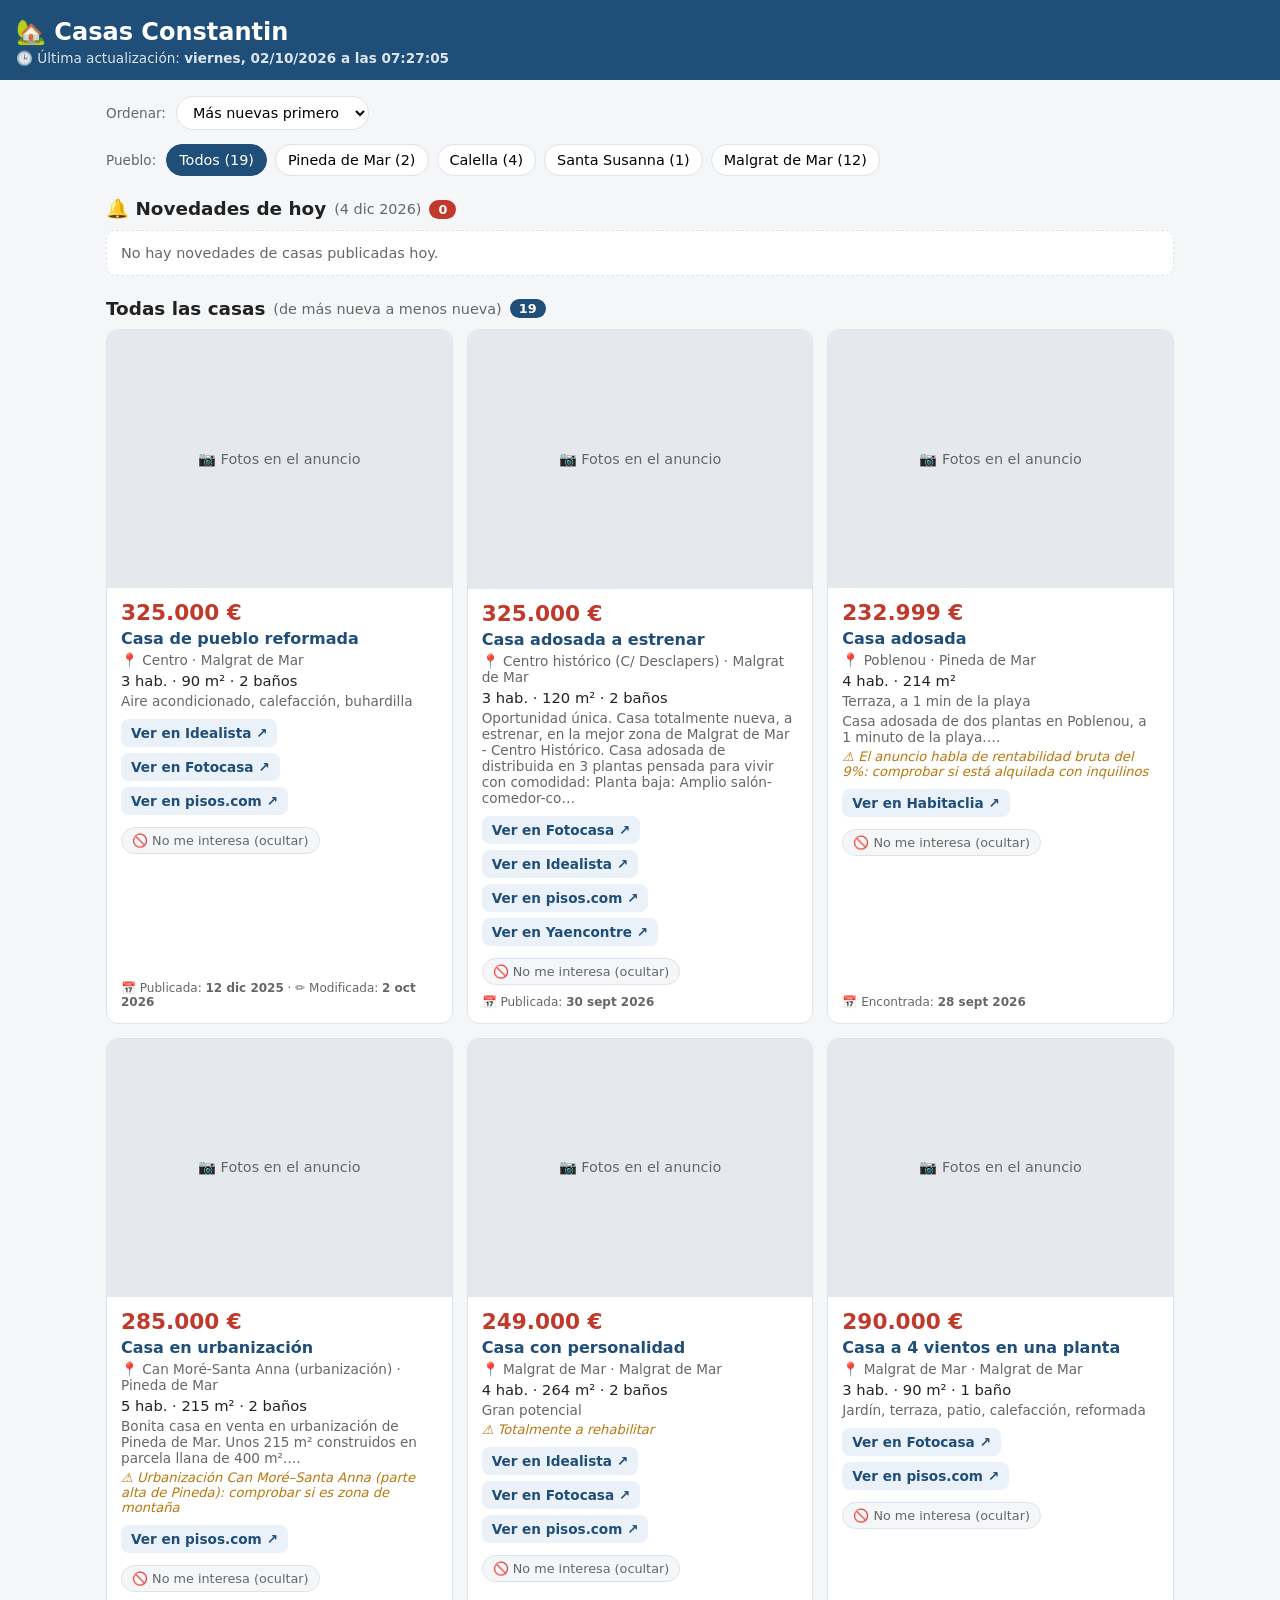
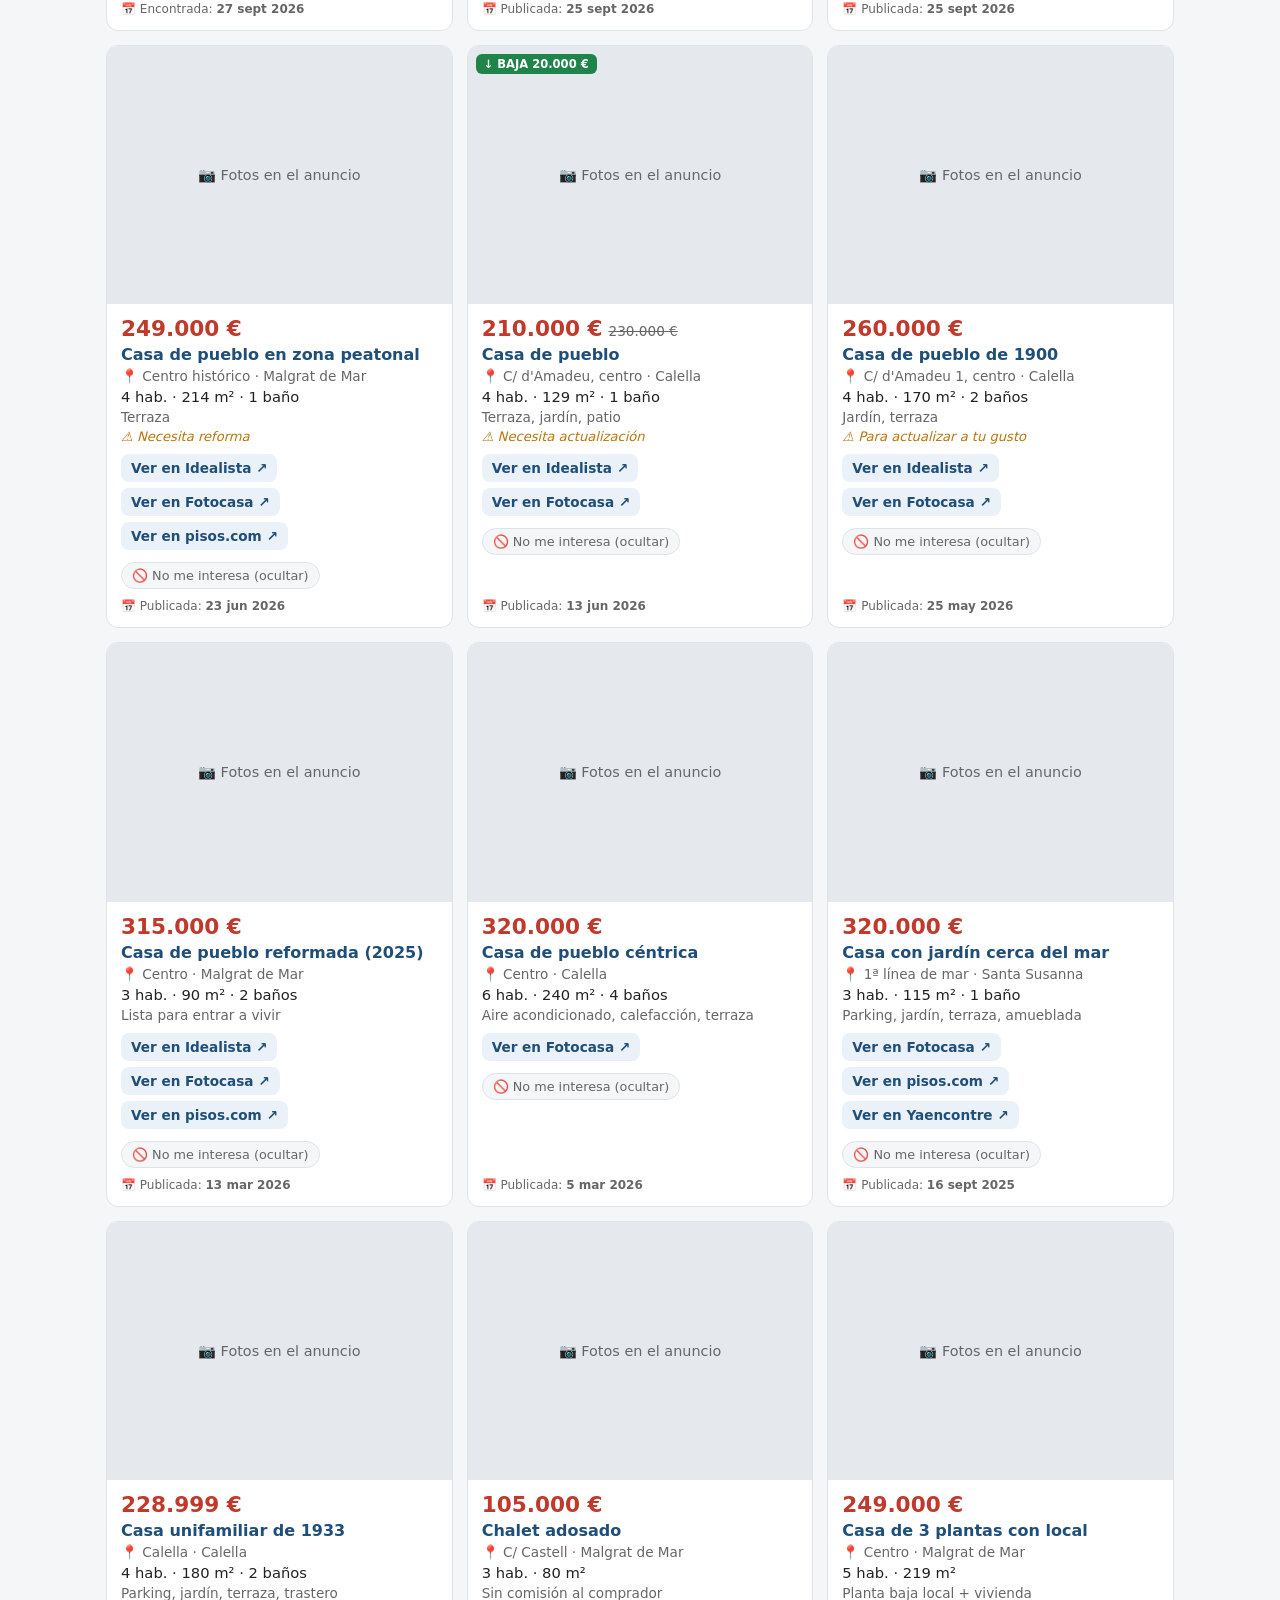
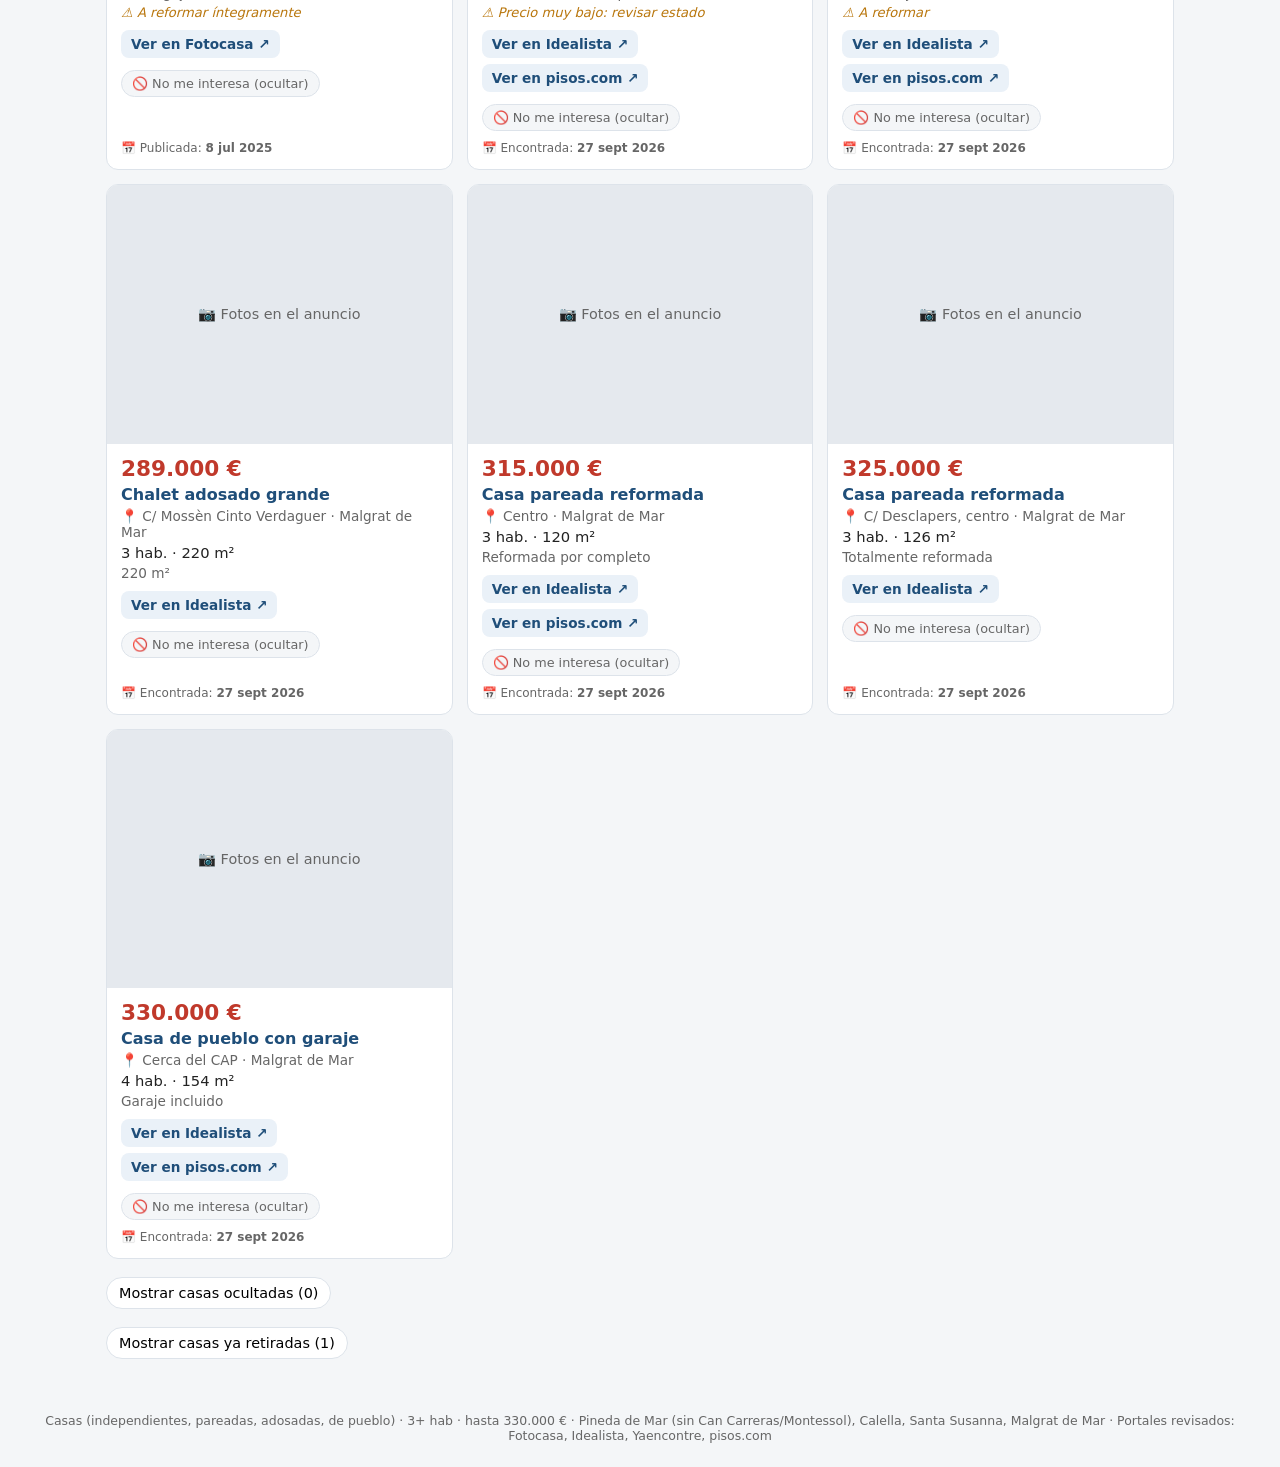
<file: index.html>
<!DOCTYPE html>
<html lang="es">
<head>
<meta charset="utf-8">
<meta name="viewport" content="width=device-width, initial-scale=1">
<title>Casas Constantin</title>
<style>
  :root { --azul:#1f4e79; --rojo:#c0392b; --verde:#1e8449; --gris:#666; --fondo:#f4f6f8; --borde:#dde3ea; }
  * { box-sizing:border-box; }
  body { margin:0; font-family:system-ui,-apple-system,"Segoe UI",Roboto,sans-serif; background:var(--fondo); color:#222; }
  header { background:var(--azul); color:#fff; padding:18px 16px 14px; }
  header h1 { margin:0; font-size:1.5rem; }
  header p { margin:4px 0 0; font-size:.85rem; opacity:.85; }
  main { max-width:1100px; margin:0 auto; padding:16px; }
  .barra { display:flex; flex-wrap:wrap; gap:8px; align-items:center; margin-bottom:14px; }
  .barra label { font-size:.85rem; color:var(--gris); margin-right:2px; }
  button, select { font:inherit; font-size:.9rem; padding:7px 12px; border-radius:20px; border:1px solid var(--borde); background:#fff; cursor:pointer; }
  button.on { background:var(--azul); color:#fff; border-color:var(--azul); }
  h2 { font-size:1.15rem; margin:22px 0 10px; display:flex; align-items:center; gap:8px; }
  h2 .n { background:var(--rojo); color:#fff; font-size:.8rem; border-radius:12px; padding:2px 9px; }
  .vacio { color:var(--gris); font-size:.9rem; background:#fff; border:1px dashed var(--borde); border-radius:10px; padding:14px; }
  .grid { display:grid; grid-template-columns:repeat(auto-fill,minmax(300px,1fr)); gap:14px; }
  .card { background:#fff; border:1px solid var(--borde); border-radius:12px; overflow:hidden; display:flex; flex-direction:column; }
  .card.nueva { border:2px solid var(--rojo); }
  .card.retirada { opacity:.5; }
  .foto { position:relative; aspect-ratio:4/3; background:#e5e9ee; }
  .foto img { width:100%; height:100%; object-fit:cover; display:block; }
  .sinfoto { width:100%; height:100%; display:flex; align-items:center; justify-content:center; color:var(--gris); font-size:.9rem; }
  .tags { position:absolute; top:8px; left:8px; display:flex; gap:5px; flex-wrap:wrap; }
  .tag { font-size:.72rem; font-weight:700; padding:3px 8px; border-radius:6px; color:#fff; }
  .t-nueva { background:var(--rojo); } .t-baja { background:var(--verde); } .t-ret { background:#555; }
  .info { padding:12px 14px 14px; display:flex; flex-direction:column; gap:4px; flex:1; }
  .precio { font-size:1.35rem; font-weight:800; color:var(--rojo); }
  .antes { font-size:.85rem; color:var(--gris); text-decoration:line-through; margin-left:6px; font-weight:400; }
  .tipo { font-weight:700; color:var(--azul); }
  .lugar, .extras { font-size:.85rem; color:var(--gris); }
  .datos { font-size:.92rem; }
  .nota { font-size:.82rem; color:#b9770e; font-style:italic; }
  .fecha { font-size:.75rem; color:var(--gris); margin-top:auto; padding-top:6px; }
  .links { display:flex; gap:6px; flex-wrap:wrap; margin-top:6px; }
  .links a { font-size:.85rem; text-decoration:none; background:#eaf1f8; color:var(--azul); padding:6px 10px; border-radius:8px; font-weight:600; }
  .btn-ocultar { margin-top:8px; align-self:flex-start; font-size:.8rem; padding:5px 10px; color:var(--gris); background:#f4f6f8; }
  .btn-ocultar:hover { color:var(--rojo); border-color:var(--rojo); }
  .card.oculta { opacity:.6; }
  footer { text-align:center; font-size:.78rem; color:var(--gris); padding:24px 16px; }
</style>
</head>
<body>
<header>
  <h1>🏡 Casas Constantin</h1>
  <p id="sub">Cargando…</p>
</header>
<main>
  <div class="barra">
    <label>Ordenar:</label>
    <select id="orden">
      <option value="nuevas">Más nuevas primero</option>
      <option value="precio-asc">Precio: más barato</option>
      <option value="precio-desc">Precio: más caro</option>
      <option value="m2">Más metros</option>
      <option value="hab">Más habitaciones</option>
    </select>
  </div>
  <div class="barra" id="pueblos"></div>

  <h2>🔔 Novedades de hoy <span id="fechaHoy" style="font-weight:400;font-size:.9rem;color:var(--gris)"></span> <span class="n" id="nNov">0</span></h2>
  <div id="novedades"></div>

  <h2>Todas las casas <span style="font-weight:400;font-size:.9rem;color:var(--gris)" id="ordenTxt">(de más nueva a menos nueva)</span> <span class="n" id="nTodas" style="background:var(--azul)">0</span></h2>
  <div id="todas"></div>

  <div class="barra" style="margin-top:18px"><button id="verOcu">Mostrar casas ocultadas</button></div>
  <div id="ocultas"></div>

  <div class="barra" style="margin-top:18px"><button id="verRet">Mostrar casas ya retiradas</button></div>
  <div id="retiradas"></div>
</main>
<footer id="pie"></footer>

<script>
let datos = null, pueblo = "Todos", orden = "nuevas", verRet = false, verOcu = false;

// Casas ocultadas con "No me interesa": se guardan en este navegador
// (+ las que estén en "ocultas" de casas.json, que valen para todos los dispositivos)
let ocultasLocal = new Set();
try { ocultasLocal = new Set(JSON.parse(localStorage.getItem("casas-ocultas") || "[]")); } catch (e) {}
const guardarOcultas = () => { try { localStorage.setItem("casas-ocultas", JSON.stringify([...ocultasLocal])); } catch (e) {} };
const oculta = c => ocultasLocal.has(c.id) || (datos.ocultas || []).includes(c.id);
function alternarOculta(id) {
  if (ocultasLocal.has(id)) ocultasLocal.delete(id); else ocultasLocal.add(id);
  guardarOcultas(); pintar();
}

const d0 = new Date();
const HOY = `${d0.getFullYear()}-${String(d0.getMonth() + 1).padStart(2, "0")}-${String(d0.getDate()).padStart(2, "0")}`;
const eur = n => n.toLocaleString("es-ES") + " €";
const fmt = d => new Date(d + "T12:00:00").toLocaleDateString("es-ES", { day:"numeric", month:"short", year:"numeric" });
const publicada = c => c.publicada || c.alta;
const ultimaFecha = c => [c.publicada || "", c.carga_inicial ? "" : c.alta, c.modificada || ""].sort().pop();
const esNueva = c => c.alta === HOY && !c.carga_inicial;
const bajada = c => c.precio_inicial && c.precio < c.precio_inicial;
const esNovedadHoy = c => c.activa && (esNueva(c) || c.modificada === HOY || c.publicada === HOY);
const esc = s => String(s ?? "").replace(/[&<>"]/g, m => ({"&":"&amp;","<":"&lt;",">":"&gt;",'"':"&quot;"}[m]));

function ordenar(l) {
  const f = {
    "nuevas": (a,b) => ultimaFecha(b).localeCompare(ultimaFecha(a)) || a.precio - b.precio,
    "precio-asc": (a,b) => a.precio - b.precio,
    "precio-desc": (a,b) => b.precio - a.precio,
    "m2": (a,b) => (b.m2||0) - (a.m2||0),
    "hab": (a,b) => (b.hab||0) - (a.hab||0) || a.precio - b.precio,
  }[orden];
  return [...l].sort(f);
}

function tarjeta(c) {
  const tags = [];
  if (!c.activa) tags.push('<span class="tag t-ret">RETIRADA</span>');
  else if (esNueva(c) || c.publicada === HOY) tags.push('<span class="tag t-nueva">NUEVA HOY</span>');
  else if (c.modificada === HOY) tags.push('<span class="tag t-nueva">MODIFICADA HOY</span>');
  if (c.activa && bajada(c)) tags.push('<span class="tag t-baja">↓ BAJA ' + eur(c.precio_inicial - c.precio) + '</span>');
  const datos = [c.hab && c.hab + " hab.", c.m2 && c.m2 + " m²", c.banos && c.banos + (c.banos > 1 ? " baños" : " baño")].filter(Boolean).join(" · ");
  return `<div class="card ${esNovedadHoy(c) && !oculta(c) ? "nueva" : ""} ${c.activa ? "" : "retirada"} ${oculta(c) ? "oculta" : ""}">
    <div class="foto">${c.img ? `<img src="${esc(c.img)}" alt="" loading="lazy" referrerpolicy="no-referrer" onerror="this.replaceWith(Object.assign(document.createElement('div'),{className:'sinfoto',textContent:'📷 Fotos en el anuncio'}))">` : `<div class="sinfoto">📷 Fotos en el anuncio</div>`}<div class="tags">${tags.join("")}</div></div>
    <div class="info">
      <div class="precio">${eur(c.precio)}${bajada(c) ? `<span class="antes">${eur(c.precio_inicial)}</span>` : ""}</div>
      <div class="tipo">${esc(c.tipo)}</div>
      <div class="lugar">📍 ${esc(c.zona)} · ${esc(c.pueblo)}</div>
      <div class="datos">${datos}</div>
      ${c.extras ? `<div class="extras">${esc(c.extras)}</div>` : ""}
      ${c.resumen ? `<div class="extras">${esc(c.resumen)}…</div>` : ""}
      ${c.nota ? `<div class="nota">⚠ ${esc(c.nota)}</div>` : ""}
      <div class="links">${c.links.map(l => `<a href="${esc(l.url)}" target="_blank" rel="noopener">Ver en ${esc(l.portal)} ↗</a>`).join("")}</div>
      <button class="btn-ocultar" data-id="${esc(c.id)}">${oculta(c) ? "↩ Volver a mostrar" : "🚫 No me interesa (ocultar)"}</button>
      <div class="fecha">📅 ${c.publicada ? "Publicada" : "Encontrada"}: <b>${fmt(publicada(c))}</b>${c.modificada ? ` · ✏️ Modificada: <b>${fmt(c.modificada)}</b>` : ""}${c.activa ? "" : " · Retirada: " + fmt(c.retirada || c.visto)}</div>
    </div></div>`;
}

function lista(el, l, vacio) {
  document.getElementById(el).innerHTML = l.length ? `<div class="grid">${ordenar(l).map(tarjeta).join("")}</div>` : `<div class="vacio">${vacio}</div>`;
}

function pintar() {
  const filtro = c => pueblo === "Todos" || c.pueblo === pueblo;
  const activas = datos.casas.filter(c => c.activa && filtro(c) && !oculta(c));
  const ocu = datos.casas.filter(c => c.activa && filtro(c) && oculta(c));
  document.getElementById("verOcu").textContent = (verOcu ? "Esconder" : "Mostrar") + ` casas ocultadas (${ocu.length})`;
  document.getElementById("ocultas").innerHTML = verOcu && ocu.length ? `<div class="grid">${ordenar(ocu).map(tarjeta).join("")}</div>` : "";
  const nov = activas.filter(esNovedadHoy);
  document.getElementById("nNov").textContent = nov.length;
  document.getElementById("nTodas").textContent = activas.length;
  document.getElementById("fechaHoy").textContent = "(" + fmt(HOY) + ")";
  document.getElementById("ordenTxt").textContent = orden === "nuevas" ? "(de más nueva a menos nueva)" : "";
  lista("novedades", nov, "No hay novedades de casas publicadas hoy.");
  lista("todas", activas, "No hay casas con estos filtros.");
  const ret = datos.casas.filter(c => !c.activa && filtro(c));
  document.getElementById("verRet").textContent = (verRet ? "Ocultar" : "Mostrar") + ` casas ya retiradas (${ret.length})`;
  document.getElementById("retiradas").innerHTML = verRet ? (ret.length ? `<div class="grid">${ordenar(ret).map(tarjeta).join("")}</div>` : "") : "";
  document.querySelectorAll("#pueblos button").forEach(b => b.classList.toggle("on", b.dataset.p === pueblo));
}

fetch("casas.json?v=" + Date.now(), { cache: "no-store" }).then(r => r.json()).then(j => {
  datos = j;
  const act = new Date(j.actualizado);
  const dia = act.toLocaleDateString("es-ES", { weekday:"long", day:"2-digit", month:"2-digit", year:"numeric" });
  const hora = act.toLocaleTimeString("es-ES", { hour:"2-digit", minute:"2-digit", second:"2-digit" });
  document.getElementById("sub").innerHTML = `🕒 Última actualización: <b>${dia} a las ${hora}</b>`;
  document.getElementById("pie").textContent = j.busqueda + " · Portales revisados: " + (j.portales || ["Idealista", "Fotocasa"]).join(", ");
  const ps = ["Todos", "Pineda de Mar", "Calella", "Santa Susanna", "Malgrat de Mar"];
  document.getElementById("pueblos").innerHTML = '<label>Pueblo:</label>' + ps.map(p => {
    const n = p === "Todos" ? j.casas.filter(c => c.activa).length : j.casas.filter(c => c.activa && c.pueblo === p).length;
    return `<button data-p="${p}">${p} (${n})</button>`;
  }).join("");
  document.querySelectorAll("#pueblos button").forEach(b => b.onclick = () => { pueblo = b.dataset.p; pintar(); });
  document.getElementById("orden").onchange = e => { orden = e.target.value; pintar(); };
  document.getElementById("verRet").onclick = () => { verRet = !verRet; pintar(); };
  document.getElementById("verOcu").onclick = () => { verOcu = !verOcu; pintar(); };
  document.querySelector("main").addEventListener("click", e => {
    const b = e.target.closest(".btn-ocultar");
    if (b) alternarOculta(b.dataset.id);
  });
  pintar();
}).catch(() => document.getElementById("sub").textContent = "No se pudieron cargar los datos.");
</script>
</body>
</html>
</file>
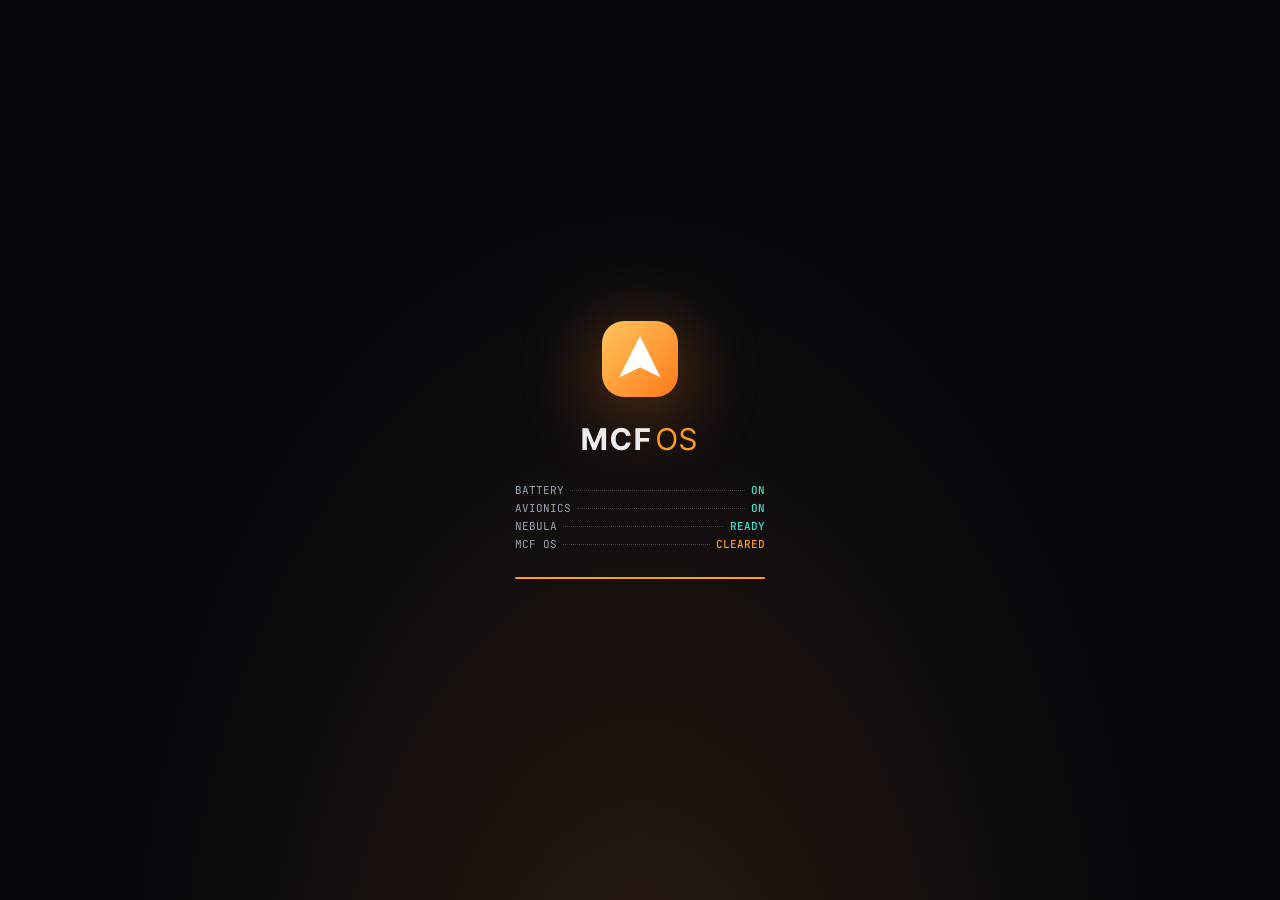
<file: claude-os/index.html>
<!doctype html>
<html lang="es">
<head>
<meta charset="utf-8">
<meta name="viewport" content="width=device-width,initial-scale=1,viewport-fit=cover">
<title>MCF OS</title>
<meta name="theme-color" content="#0a0d14">
<meta http-equiv="Cache-Control" content="no-cache">
<link rel="stylesheet" href="style.css?v=8">
<link rel="preconnect" href="https://fonts.googleapis.com">
<link rel="preconnect" href="https://fonts.gstatic.com" crossorigin>
<link rel="stylesheet" href="https://fonts.googleapis.com/css2?family=Instrument+Serif:ital@0;1&family=Inter+Tight:wght@300;400;500;600;700&family=JetBrains+Mono:wght@300;400;500&display=swap">
</head>
<body>

  <!-- =========== WALLPAPER / BACKGROUND LAYER =========== -->
  <div id="wallpaper">
    <div class="blob b1"></div>
    <div class="blob b2"></div>
    <div class="blob b3"></div>
    <div class="grain"></div>
  </div>

  <!-- =========== TOP BAR =========== -->
  <header id="topbar">
    <div class="tb-left">
      <span class="logo-mcf"><svg class="mcf-mark" viewBox="0 0 48 48" aria-hidden="true"><defs><linearGradient id="mcfg-tb" x1="0" y1="0" x2="1" y2="1"><stop offset="0" stop-color="#ffc65c"/><stop offset="1" stop-color="#ff7a1a"/></linearGradient></defs><rect width="48" height="48" rx="14" fill="url(#mcfg-tb)"/><path d="M24 9.5 37 35.5 24 29.2 11 35.5Z" fill="#fff"/><path d="M24 9.5v19.7L11 35.5Z" fill="#fff" opacity=".72"/></svg></span>
      <span class="tb-title">MCF<span>OS</span></span>
    </div>
    <div class="tb-center">
      <span id="active-app">Escritorio</span>
    </div>
    <div class="tb-right">
      <span class="indicator" title="Online"></span>
      <span id="battery">87%</span>
      <span id="clock">—</span>
      <span id="zulu" title="Hora Zulu (UTC)">—</span>
    </div>
  </header>

  <!-- =========== DESKTOP =========== -->
  <main id="desktop">
    <!-- Desktop icons -->
    <div id="desktop-icons">
      <button class="d-icon" data-launch="finder">
        <span class="d-glyph" style="background:linear-gradient(135deg,#7cc5ff,#4a90e2)">📁</span>
        <span>Archivos</span>
      </button>
      <button class="d-icon" data-launch="browser">
        <span class="d-glyph" style="background:linear-gradient(135deg,#c9a8ff,#8e6bff)">🌐</span>
        <span>Navegador</span>
      </button>
      <button class="d-icon" data-launch="notes">
        <span class="d-glyph" style="background:linear-gradient(135deg,#ffd36b,#ffa06b)">📝</span>
        <span>Notas</span>
      </button>
      <button class="d-icon" data-launch="terminal">
        <span class="d-glyph" style="background:linear-gradient(135deg,#1a1f2a,#000)">⌨</span>
        <span>Terminal</span>
      </button>
      <button class="d-icon" data-launch="chat">
        <span class="d-glyph" style="background:linear-gradient(135deg,#ff7bff,#8e6bff)">✧</span>
        <span>Claude</span>
      </button>
      <button class="d-icon" data-launch="settings">
        <span class="d-glyph" style="background:linear-gradient(135deg,#9aa3b4,#4a5568)">⚙</span>
        <span>Ajustes</span>
      </button>
    </div>

    <!-- Windows get injected here -->
    <div id="windows-layer"></div>
  </main>

  <!-- =========== DOCK =========== -->
  <nav id="dock">
    <div class="dock-inner">
      <button class="dock-item" data-launch="finder" title="Archivos">
        <span class="dock-glyph" style="background:linear-gradient(135deg,#7cc5ff,#4a90e2)">📁</span>
      </button>
      <button class="dock-item" data-launch="browser" title="Navegador">
        <span class="dock-glyph" style="background:linear-gradient(135deg,#c9a8ff,#8e6bff)">🌐</span>
      </button>
      <button class="dock-item" data-launch="notes" title="Notas">
        <span class="dock-glyph" style="background:linear-gradient(135deg,#ffd36b,#ffa06b)">📝</span>
      </button>
      <button class="dock-item" data-launch="terminal" title="Terminal">
        <span class="dock-glyph" style="background:linear-gradient(135deg,#1a1f2a,#000)">⌨</span>
      </button>
      <button class="dock-item" data-launch="chat" title="Claude">
        <span class="dock-glyph" style="background:linear-gradient(135deg,#ff7bff,#8e6bff)">✧</span>
      </button>
      <div class="dock-sep"></div>
      <button class="dock-item" data-launch="settings" title="Ajustes">
        <span class="dock-glyph" style="background:linear-gradient(135deg,#9aa3b4,#4a5568)">⚙</span>
      </button>
      <button class="dock-item" data-launch="about" title="Acerca de">
        <span class="dock-glyph" style="background:linear-gradient(135deg,#58e38a,#2a9d5a)">ℹ</span>
      </button>
    </div>
  </nav>

  <!-- =========== BOOT SPLASH =========== -->
  <div id="boot">
    <div class="boot-logo"><svg class="mcf-mark" viewBox="0 0 48 48" aria-hidden="true"><defs><linearGradient id="mcfg-boot" x1="0" y1="0" x2="1" y2="1"><stop offset="0" stop-color="#ffc65c"/><stop offset="1" stop-color="#ff7a1a"/></linearGradient></defs><rect width="48" height="48" rx="14" fill="url(#mcfg-boot)"/><path d="M24 9.5 37 35.5 24 29.2 11 35.5Z" fill="#fff"/><path d="M24 9.5v19.7L11 35.5Z" fill="#fff" opacity=".72"/></svg></div>
    <div class="boot-text">MCF<span>OS</span></div>
    <ul class="boot-check">
      <li><span>BATTERY</span><i></i><b>ON</b></li>
      <li><span>AVIONICS</span><i></i><b>ON</b></li>
      <li><span>NEBULA</span><i></i><b>READY</b></li>
      <li><span>MCF OS</span><i></i><b>CLEARED</b></li>
    </ul>
    <div class="boot-bar"><span></span></div>
  </div>

  <script>
    /* Si hay una versión nueva publicada, recarga sola saltándose la caché */
    window.MCF_VERSION = "8";
    fetch("version.json?t=" + Date.now(), { cache: "no-store" })
      .then(r => r.json())
      .then(v => {
        if (!v || v.v === window.MCF_VERSION) return;
        let tried = null;
        try { tried = sessionStorage.getItem("mcf-upd"); sessionStorage.setItem("mcf-upd", v.v); } catch {}
        if (tried !== v.v) location.replace(location.pathname + "?v=" + encodeURIComponent(v.v));
      })
      .catch(() => {});
  </script>
  <script src="os.js?v=8"></script>
  <script src="apps/icons.js?v=8"></script>
  <script src="apps/browser.js?v=8"></script>
</body>
</html>
</file>
<file: claude-os/style.css>
/* ================================================================
   CLAUDE OS — Liquid glass desktop environment
   ================================================================ */

:root {
  --bg: #0a0d14;
  --bg-2: #11151e;
  --fg: #eef1f7;
  --fg-dim: #9aa3b4;
  --fg-faint: #5a6578;
  --accent: #ff9f1c;         /* ámbar MCF (luces de cabina) */
  --accent-2: #c9a8ff;
  --accent-blue: #4d8dff;
  --accent-cyan: #3ee0d0;
  --nav-green: #58e38a;
  --warn: #ffb648;

  --glass: rgba(255,255,255,0.06);
  --glass-strong: rgba(255,255,255,0.1);
  --glass-border: rgba(255,255,255,0.14);
  --glass-shadow: 0 20px 60px rgba(0,0,0,0.5), 0 2px 10px rgba(0,0,0,0.3);

  --radius-s: 10px;
  --radius: 16px;
  --radius-l: 24px;

  --f-display: "Instrument Serif", Georgia, serif;
  --f-body: "Inter Tight", Inter, -apple-system, sans-serif;
  --f-mono: "JetBrains Mono", ui-monospace, monospace;

  color-scheme: dark;
}

* { box-sizing: border-box; }
html, body { height: 100%; margin: 0; }
body {
  font-family: var(--f-body);
  color: var(--fg);
  background: var(--bg);
  overflow: hidden;
  user-select: none;
  -webkit-user-select: none;
}

button { font: inherit; color: inherit; background: none; border: 0; cursor: pointer; }

/* =============== WALLPAPER =============== */
#wallpaper {
  position: fixed; inset: 0; z-index: 0;
  background: linear-gradient(180deg, #060a16 0%, #0c1530 55%, #1b2546 78%, #3a2a3a 100%);
  overflow: hidden;
}
.blob {
  position: absolute;
  border-radius: 50%;
  filter: blur(80px);
  opacity: 0.5;
  animation: float 20s ease-in-out infinite;
}
.b1 { width: 900px; height: 360px; background: #ff8a1c; bottom: -220px; left: 10%; opacity: 0.35; }
.b2 { width: 600px; height: 600px; background: #2b5cff; top: -260px; right: -160px; animation-delay: -7s; opacity: 0.35; }
.b3 { width: 420px; height: 420px; background: #3ee0d0; top: 30%; left: -160px; animation-delay: -14s; opacity: 0.18; }
/* horizonte y estrellas */
#wallpaper::before {
  content: "";
  position: absolute; inset: 0;
  background-image:
    radial-gradient(1px 1px at 12% 18%, rgba(255,255,255,.8), transparent 60%),
    radial-gradient(1px 1px at 27% 8%, rgba(255,255,255,.6), transparent 60%),
    radial-gradient(1.5px 1.5px at 44% 22%, rgba(255,255,255,.7), transparent 60%),
    radial-gradient(1px 1px at 63% 12%, rgba(255,255,255,.5), transparent 60%),
    radial-gradient(1px 1px at 78% 28%, rgba(255,255,255,.7), transparent 60%),
    radial-gradient(1.5px 1.5px at 88% 6%, rgba(255,255,255,.8), transparent 60%),
    radial-gradient(1px 1px at 6% 40%, rgba(255,255,255,.4), transparent 60%),
    radial-gradient(1px 1px at 53% 38%, rgba(255,255,255,.35), transparent 60%);
}
#wallpaper::after {
  content: "";
  position: absolute; left: 0; right: 0; bottom: 18%;
  height: 1px;
  background: linear-gradient(90deg, transparent, rgba(255,180,90,0.35) 30%, rgba(255,210,150,0.55) 50%, rgba(255,180,90,0.35) 70%, transparent);
  box-shadow: 0 0 30px 6px rgba(255,140,40,0.12);
}

@keyframes float {
  0%, 100% { transform: translate(0, 0) scale(1); }
  33% { transform: translate(60px, -40px) scale(1.1); }
  66% { transform: translate(-40px, 60px) scale(0.95); }
}

.grain {
  position: absolute; inset: 0;
  background-image: url("data:image/svg+xml;utf8,<svg xmlns='http://www.w3.org/2000/svg' width='200' height='200'><filter id='n'><feTurbulence type='fractalNoise' baseFrequency='0.9' numOctaves='2'/></filter><rect width='100%' height='100%' filter='url(%23n)' opacity='0.4'/></svg>");
  opacity: 0.08;
  mix-blend-mode: overlay;
  pointer-events: none;
}

/* =============== TOP BAR =============== */
#topbar {
  position: fixed;
  top: 0; left: 0; right: 0;
  height: 32px;
  padding: 0 16px;
  padding-top: env(safe-area-inset-top, 0px);
  background: rgba(10, 13, 20, 0.5);
  backdrop-filter: blur(30px) saturate(1.5);
  -webkit-backdrop-filter: blur(30px) saturate(1.5);
  border-bottom: 1px solid rgba(255,255,255,0.08);
  z-index: 1000;
  display: flex;
  align-items: center;
  justify-content: space-between;
  font-size: 12px;
  color: var(--fg);
}
.tb-left, .tb-right { display: flex; align-items: center; gap: 14px; }
.tb-center { font-weight: 500; font-size: 13px; }
.tb-title { font-weight: 700; letter-spacing: 0.02em; }
.tb-title span, .boot-text span, .about h2 span { color: var(--accent); margin-left: 3px; font-weight: 400; }
.logo-mcf { display: flex; width: 18px; height: 18px; }
.logo-mcf svg, .boot-logo svg, .about-logo svg { width: 100%; height: 100%; display: block; }
#zulu {
  font-family: var(--f-mono); font-size: 11px;
  padding: 2px 7px; border-radius: 6px;
  color: var(--accent-cyan);
  background: rgba(62,224,208,0.1);
  box-shadow: inset 0 0 0 1px rgba(62,224,208,0.25);
}
body.no-zulu #zulu { display: none; }
#clock { font-family: var(--f-mono); font-size: 11px; }
.indicator {
  width: 7px; height: 7px; border-radius: 50%;
  background: var(--nav-green);
  box-shadow: 0 0 8px var(--nav-green);
}

/* =============== DESKTOP =============== */
#desktop {
  position: fixed;
  top: 32px; bottom: 72px;
  left: 0; right: 0;
  z-index: 10;
}

/* Desktop icons */
#desktop-icons {
  position: absolute;
  top: 20px;
  left: 20px;
  display: grid;
  grid-template-columns: 1fr;
  gap: 16px;
}
.d-icon {
  display: flex;
  flex-direction: column;
  align-items: center;
  gap: 6px;
  padding: 8px;
  border-radius: var(--radius);
  transition: background 0.15s;
  font-size: 11px;
  color: var(--fg);
  min-width: 70px;
}
.d-icon:hover { background: rgba(255,255,255,0.08); }
.d-glyph {
  width: 48px; height: 48px;
  border-radius: 12px;
  display: flex;
  align-items: center;
  justify-content: center;
  font-size: 24px;
  box-shadow: 0 4px 12px rgba(0,0,0,0.4), inset 0 1px 0 rgba(255,255,255,0.3);
}

/* =============== WINDOWS =============== */
#windows-layer {
  position: absolute;
  inset: 0;
}
.window {
  position: absolute;
  min-width: 320px;
  min-height: 200px;
  background: rgba(20, 24, 34, 0.75);
  backdrop-filter: blur(40px) saturate(1.6);
  -webkit-backdrop-filter: blur(40px) saturate(1.6);
  border: 1px solid var(--glass-border);
  border-radius: var(--radius-l);
  box-shadow: var(--glass-shadow);
  overflow: hidden;
  display: flex;
  flex-direction: column;
  animation: windowOpen 0.3s cubic-bezier(.2,.9,.3,1.1);
}
@keyframes windowOpen {
  from { opacity: 0; transform: scale(0.92) translateY(10px); }
  to { opacity: 1; transform: scale(1) translateY(0); }
}
.window.minimized { display: none; }

/* ---- Maximizada (estilo Windows): toda la pantalla bajo la barra superior ---- */
.window.max {
  position: fixed;
  left: 0 !important; right: 0 !important; bottom: 0 !important;
  top: 32px !important;
  width: auto !important; height: auto !important;
  min-width: 0 !important;
  border-radius: 0;
  border: 0;
  box-shadow: none;
}
#dock { transition: transform 0.25s ease, opacity 0.25s ease; }
body.has-max #dock { transform: translate(-50%, calc(100% - 6px)); opacity: 0.35; }
body.has-max #dock:hover { transform: translate(-50%, 0); opacity: 1; }

.win-titlebar {
  height: 40px;
  padding: 0 14px;
  display: flex;
  align-items: center;
  gap: 10px;
  background: rgba(255,255,255,0.03);
  border-bottom: 1px solid rgba(255,255,255,0.06);
  cursor: grab;
  user-select: none;
}
.win-titlebar:active { cursor: grabbing; }
.win-controls { display: flex; gap: 4px; margin-right: -6px; }
.win-dot {
  width: 30px; height: 24px;
  display: flex; align-items: center; justify-content: center;
  border-radius: 8px;
  color: var(--fg-dim);
  transition: background 0.15s, color 0.15s;
}
.win-dot svg { width: 12px; height: 12px; fill: none; stroke: currentColor; stroke-width: 1.6; stroke-linecap: round; }
.win-dot:hover { background: rgba(255,255,255,0.1); color: var(--fg); }
.win-close:hover { background: #e5484d; color: #fff; }
.win-accent {
  width: 8px; height: 8px; border-radius: 2px;
  transform: rotate(45deg);
  background: var(--accent);
  box-shadow: 0 0 10px var(--accent);
  opacity: 0.85;
}
.win-title {
  flex: 1;
  min-width: 0;
  overflow: hidden; text-overflow: ellipsis; white-space: nowrap;
  font-size: 12.5px;
  font-weight: 600;
  letter-spacing: 0.01em;
  color: var(--fg);
}
.win-body {
  flex: 1;
  overflow: auto;
  position: relative;
}

/* =============== DOCK =============== */
#dock {
  position: fixed;
  bottom: 10px;
  left: 50%;
  transform: translateX(-50%);
  z-index: 500;
  padding-bottom: env(safe-area-inset-bottom, 0px);
}
.dock-inner {
  display: flex;
  align-items: flex-end;
  gap: 8px;
  padding: 8px 12px;
  background: rgba(255,255,255,0.08);
  backdrop-filter: blur(30px) saturate(1.8);
  -webkit-backdrop-filter: blur(30px) saturate(1.8);
  border: 1px solid var(--glass-border);
  border-radius: 20px;
  box-shadow: var(--glass-shadow);
}
.dock-item {
  position: relative;
  transition: transform 0.2s cubic-bezier(.2,.9,.3,1.3);
}
.dock-item:hover { transform: translateY(-6px); }
.dock-glyph {
  width: 48px; height: 48px;
  border-radius: 12px;
  display: flex;
  align-items: center;
  justify-content: center;
  font-size: 24px;
  box-shadow: 0 4px 12px rgba(0,0,0,0.5), inset 0 1px 0 rgba(255,255,255,0.3);
}
.dock-sep {
  width: 1px;
  height: 36px;
  background: rgba(255,255,255,0.15);
  margin: 0 4px;
}
.dock-item.active::after {
  content: "";
  position: absolute;
  bottom: -6px;
  left: 50%;
  transform: translateX(-50%);
  width: 16px; height: 3px;
  background: var(--accent);
  border-radius: 3px;
  box-shadow: 0 0 8px var(--accent);
}

/* =============== BOOT SPLASH =============== */
#boot {
  position: fixed;
  inset: 0;
  z-index: 9999;
  background: radial-gradient(ellipse at 50% 120%, #2a1a10 0%, #05070d 60%);
  display: flex;
  flex-direction: column;
  align-items: center;
  justify-content: center;
  gap: 24px;
  transition: opacity 0.6s;
}
#boot.gone { opacity: 0; pointer-events: none; }
.boot-logo {
  width: 76px; height: 76px;
  filter: drop-shadow(0 10px 40px rgba(255,140,30,0.45));
  animation: pulse 2s ease-in-out infinite;
}
@keyframes pulse {
  0%, 100% { transform: translateY(0); }
  50% { transform: translateY(-4px); }
}
.boot-text {
  font-family: var(--f-body);
  font-weight: 700;
  font-size: 30px;
  color: var(--fg);
  letter-spacing: 0.06em;
}
.boot-check {
  list-style: none; margin: 0; padding: 0;
  width: 250px;
  font-family: var(--f-mono); font-size: 11px;
  color: var(--fg-dim);
}
.boot-check li {
  display: flex; align-items: baseline; gap: 6px;
  padding: 2px 0;
  opacity: 0;
  animation: checkIn 0.25s ease forwards;
}
.boot-check li:nth-child(1) { animation-delay: 0.3s; }
.boot-check li:nth-child(2) { animation-delay: 0.7s; }
.boot-check li:nth-child(3) { animation-delay: 1.1s; }
.boot-check li:nth-child(4) { animation-delay: 1.5s; }
.boot-check i { flex: 1; border-bottom: 1px dotted rgba(255,255,255,0.2); transform: translateY(-3px); }
.boot-check b { font-weight: 500; color: var(--accent-cyan); }
.boot-check li:last-child b { color: var(--accent); }
@keyframes checkIn { from { opacity: 0; transform: translateX(-6px); } to { opacity: 1; transform: none; } }
.boot-bar {
  width: 250px;
  height: 2px;
  background: rgba(255,255,255,0.1);
  border-radius: 2px;
  overflow: hidden;
}
.boot-bar span {
  display: block;
  width: 0%;
  height: 100%;
  background: var(--accent);
  animation: load 2s ease-in-out forwards;
}
@keyframes load {
  from { width: 0; }
  to { width: 100%; }
}

/* =============== APP COMMON =============== */
.app-pad { padding: 20px; }
.app-h1 {
  font-family: var(--f-display);
  font-size: 28px;
  margin: 0 0 12px;
  font-weight: 400;
}
.app-sub {
  color: var(--fg-dim);
  font-size: 13px;
  margin: 0 0 20px;
}

/* ---- Finder ---- */
.finder {
  display: grid;
  grid-template-columns: 180px 1fr;
  height: 100%;
}
.finder-side {
  background: rgba(0,0,0,0.2);
  padding: 12px 0;
  border-right: 1px solid rgba(255,255,255,0.06);
}
.finder-side h4 {
  margin: 0 16px 6px;
  font-size: 10px;
  text-transform: uppercase;
  letter-spacing: 0.1em;
  color: var(--fg-faint);
}
.finder-side button {
  display: block;
  width: 100%;
  text-align: left;
  padding: 6px 16px;
  font-size: 13px;
  color: var(--fg);
}
.finder-side button:hover,
.finder-side button.sel { background: rgba(255,255,255,0.08); }
.finder-main {
  padding: 20px;
  overflow: auto;
}
.file-grid {
  display: grid;
  grid-template-columns: repeat(auto-fill, minmax(90px, 1fr));
  gap: 14px;
}
.file {
  display: flex;
  flex-direction: column;
  align-items: center;
  gap: 6px;
  padding: 10px 6px;
  border-radius: 10px;
  font-size: 11px;
  text-align: center;
  cursor: pointer;
}
.file:hover { background: rgba(255,255,255,0.06); }
.file .ficon { font-size: 32px; }

/* ---- Browser ---- */
.browser { display: flex; flex-direction: column; height: 100%; min-height: 0; }
.b-chrome {
  display: flex;
  align-items: center;
  gap: 6px;
  padding: 8px 12px;
  background: rgba(0,0,0,0.3);
}
.b-btn {
  flex: none;
  width: 28px; height: 28px;
  display: flex; align-items: center; justify-content: center;
  border-radius: 8px;
  background: rgba(255,255,255,0.05);
  font-size: 14px;
  color: var(--fg);
}
.b-btn:hover:not(:disabled) { background: rgba(255,255,255,0.12); }
.b-btn:disabled { opacity: 0.3; cursor: default; }
.b-urlwrap {
  flex: 1;
  min-width: 0;
  display: flex;
  align-items: center;
  gap: 8px;
  padding: 0 6px 0 12px;
  background: rgba(255,255,255,0.08);
  border-radius: 999px;
  border: 1px solid rgba(255,255,255,0.1);
  margin: 0;
}
.b-urlwrap:focus-within { background: rgba(255,255,255,0.14); border-color: var(--accent); }
.b-url {
  flex: 1;
  min-width: 0;
  padding: 7px 0;
  background: transparent;
  border: 0;
  color: var(--fg);
  font-size: 13px;
  font-family: var(--f-mono);
  outline: none;
}
.b-mode {
  flex: none;
  font-size: 10px;
  font-family: var(--f-mono);
  text-transform: uppercase;
  letter-spacing: 0.06em;
  padding: 2px 7px;
  border-radius: 999px;
  color: var(--fg-dim);
  background: rgba(255,255,255,0.06);
}
.b-mode:empty { display: none; }
.b-mode.direct { color: var(--nav-green); background: rgba(88,227,138,0.12); }
.b-mode.proxy { color: var(--accent-2); background: rgba(201,168,255,0.12); }
.b-tabs {
  display: flex;
  align-items: flex-end;
  gap: 4px;
  padding: 6px 10px 0;
  background: rgba(0,0,0,0.4);
  min-width: 0;
}
.b-tablist { display: flex; gap: 2px; min-width: 0; overflow-x: auto; scrollbar-width: none; }
.b-tablist::-webkit-scrollbar { display: none; }
.b-tab {
  flex: 0 1 190px;
  min-width: 90px;
  padding: 6px 8px 6px 14px;
  background: rgba(255,255,255,0.04);
  border-radius: 8px 8px 0 0;
  font-size: 12px;
  color: var(--fg-dim);
  display: flex;
  align-items: center;
  gap: 6px;
  cursor: pointer;
}
.b-tab:hover { background: rgba(255,255,255,0.07); }
.b-tab.active { background: rgba(255,255,255,0.1); color: var(--fg); }
.b-tab-title { flex: 1; min-width: 0; overflow: hidden; text-overflow: ellipsis; white-space: nowrap; }
.b-tab-x {
  flex: none;
  width: 18px; height: 18px;
  border-radius: 5px;
  font-size: 10px;
  color: inherit;
  opacity: 0.5;
}
.b-tab-x:hover { opacity: 1; background: rgba(255,255,255,0.12); }
.b-newtab {
  flex: none;
  padding: 4px 10px 8px;
  color: var(--fg-dim);
  font-size: 16px;
}
.b-newtab:hover { color: var(--fg); }
.b-progress { height: 2px; background: rgba(0,0,0,0.3); overflow: hidden; }
.b-progress span { display: block; height: 100%; width: 30%; background: var(--accent); transform: translateX(-100%); opacity: 0; }
.b-progress.on span { opacity: 1; animation: b-load 1.1s ease-in-out infinite; }
@keyframes b-load { from { transform: translateX(-100%); } to { transform: translateX(340%); } }
.b-content {
  position: relative;
  flex: 1;
  min-height: 0;
  background: #fff;
  color: #1a1a1a;
}
.b-view { position: absolute; inset: 0; overflow: auto; }
.b-view[hidden] { display: none; }
.b-frame { display: block; width: 100%; height: 100%; border: 0; background: #fff; }
.b-image { display: block; max-width: 100%; margin: 24px auto; }
.b-error {
  max-width: 520px;
  margin: 70px auto;
  padding: 0 24px;
  font-family: var(--f-body);
  color: #1a1a1a;
}
.b-error h3 { font-family: var(--f-display); font-weight: 400; font-size: 32px; margin: 0 0 12px; }
.b-error p { color: #555; font-size: 14px; line-height: 1.6; }
.b-error .b-hint { margin-top: 28px; font-size: 12px; color: #888; }
.b-error-actions { display: flex; flex-wrap: wrap; gap: 8px; margin-top: 20px; }
.b-error-actions button {
  padding: 9px 16px;
  border-radius: 999px;
  background: #f0f0f0;
  color: #1a1a1a;
  font-size: 13px;
}
.b-error-actions button:hover { background: #e4e4e4; }
.b-error-actions button.primary { background: var(--accent); color: #fff; }

/* Browser start page */
.b-start {
  padding: 60px 40px;
  text-align: center;
  font-family: var(--f-body);
}
.b-start h2 {
  font-family: var(--f-display);
  font-size: 56px;
  margin: 0 0 20px;
  color: #1a1a1a;
}
.b-search {
  max-width: 500px;
  margin: 0 auto 40px;
  padding: 14px 20px;
  background: #f3f3f3;
  border: 1px solid #e0e0e0;
  border-radius: 999px;
  width: 100%;
  font-size: 15px;
  outline: none;
}
.b-shortcuts {
  display: grid;
  grid-template-columns: repeat(auto-fit, minmax(100px, 1fr));
  gap: 16px;
  max-width: 500px;
  margin: 0 auto;
}
.b-shortcut {
  display: flex;
  flex-direction: column;
  align-items: center;
  gap: 8px;
  padding: 14px 10px;
  background: #f8f8f8;
  border-radius: 12px;
  color: #1a1a1a;
  text-decoration: none;
  font-size: 12px;
  cursor: pointer;
}
.b-shortcut:hover { background: #efefef; }
.b-shortcut { position: relative; }
.b-shortcut span { max-width: 100%; overflow: hidden; text-overflow: ellipsis; white-space: nowrap; }
.b-unmark {
  position: absolute; top: 4px; right: 4px;
  width: 18px; height: 18px; border-radius: 50%;
  font-size: 9px; color: #888; opacity: 0;
}
.b-shortcut:hover .b-unmark { opacity: 1; }
.b-unmark:hover { background: #ddd; color: #1a1a1a; }
.b-searchform { margin: 0; }
.b-shortcut-icon {
  position: relative;
  width: 48px; height: 48px;
  border-radius: 14px;
  display: flex;
  align-items: center;
  justify-content: center;
  background: #fff;
  box-shadow: 0 1px 2px rgba(0,0,0,0.08), 0 4px 14px rgba(0,0,0,0.06), inset 0 0 0 1px rgba(0,0,0,0.05);
  overflow: hidden;
}
.b-shortcut-icon img { position: relative; z-index: 1; width: 28px; height: 28px; background: #fff; }
.b-shortcut-icon b {
  position: absolute; inset: 0;
  display: flex; align-items: center; justify-content: center;
  font: 600 20px var(--f-body);
  color: #fff;
  background: var(--fallback);
}
.b-shortcut-icon img + b { display: none; }

/* ---- Nebula: marca, iconos de pestaña, incógnito, historial ---- */
.svg-glyph { overflow: hidden; padding: 0; }
.svg-glyph svg { width: 100%; height: 100%; display: block; }
.b-tab-icon { flex: none; width: 16px; height: 16px; display: flex; align-items: center; justify-content: center; }
.b-tab-icon img, .b-tab-icon svg { width: 16px; height: 16px; border-radius: 4px; }
.b-tab.private .b-tab-icon svg { border-radius: 0; color: var(--accent-2); }
.b-newprivate, .b-btn-svg { color: var(--fg-dim); }
.b-newprivate { flex: none; display: flex; align-items: center; padding: 4px 8px 8px; }
.b-newprivate svg { width: 17px; height: 17px; }
.b-newprivate:hover { color: var(--accent-2); }
.b-btn-svg svg { width: 15px; height: 15px; }
.b-private-tag { display: none; flex: none; color: var(--accent-2); }
.b-private-tag svg { width: 16px; height: 16px; display: block; }
.browser.is-private .b-private-tag { display: block; }
.browser.is-private .b-tabs { background: rgba(30,16,60,0.75); }
.browser.is-private .b-chrome { background: rgba(42,24,82,0.55); }
.browser.is-private .b-urlwrap:focus-within { border-color: var(--accent-2); }
.browser.is-private .b-progress span { background: var(--accent-2); }
.b-tab.private { background: rgba(142,107,255,0.12); }
.b-tab.private.active { background: rgba(142,107,255,0.28); color: #fff; }
.b-view.private { background: #14102a; }

.b-brand { display: flex; align-items: center; justify-content: center; gap: 14px; margin-bottom: 26px; }
.b-brand-mark { width: 52px; height: 52px; border-radius: 15px; overflow: hidden; box-shadow: 0 8px 24px rgba(107,79,224,0.35); }
.b-brand-mark svg { width: 100%; height: 100%; display: block; }
.b-start .b-brand h2 { margin: 0; }
.b-incog-cta {
  display: inline-flex; align-items: center; gap: 8px;
  margin-top: 36px; padding: 8px 16px;
  border-radius: 999px;
  color: #555; font-size: 13px;
  background: #f3f3f3;
}
.b-incog-cta:hover { background: #ebe6ff; color: #4b2fbf; }
.b-incog-cta svg { width: 17px; height: 17px; }

.b-start.private { color: var(--fg); min-height: 100%; background: radial-gradient(ellipse at 50% 0%, #2c1f5c 0%, #14102a 60%); }
.b-start.private h2 { color: #fff; }
.b-incog-mark {
  width: 76px; height: 76px; margin: 0 auto 14px;
  border-radius: 50%;
  display: flex; align-items: center; justify-content: center;
  color: #e6dcff;
  background: rgba(201,168,255,0.12);
  box-shadow: inset 0 0 0 1px rgba(201,168,255,0.25), 0 10px 40px rgba(142,107,255,0.3);
}
.b-incog-mark svg { width: 40px; height: 40px; }
.b-start .b-sbox { margin-bottom: 40px; }
.b-start.private .b-sbox { background: rgba(255,255,255,0.08); box-shadow: 0 0 0 1px rgba(255,255,255,0.14); }
.b-start.private .b-sbox:focus-within { box-shadow: 0 0 0 2px var(--accent-2); }
.b-start.private .b-sbox input { color: #fff; }
.b-start.private .b-sbox input::placeholder { color: rgba(255,255,255,0.45); }
.b-start.private .b-sbox > button { background: var(--accent-2); }
.b-incog-info { max-width: 520px; margin: 0 auto; text-align: left; color: rgba(238,241,247,0.75); font-size: 13px; line-height: 1.6; }
.b-incog-info p { margin: 0 0 22px; text-align: center; }
.b-incog-cols { display: grid; grid-template-columns: 1fr 1fr; gap: 24px; }
.b-incog-cols div { display: flex; flex-direction: column; gap: 6px; }
.b-incog-cols strong { color: #fff; font-weight: 500; margin-bottom: 2px; }
.b-incog-cols span { color: rgba(238,241,247,0.6); }

.b-history { max-width: 760px; margin: 0 auto; padding: 36px 32px; font-family: var(--f-body); color: #1a1a1a; }
.b-history header { display: flex; align-items: center; justify-content: space-between; margin-bottom: 18px; }
.b-history h2 { font-family: var(--f-display); font-weight: 400; font-size: 40px; margin: 0; }
.b-hist-clear { padding: 8px 14px; border-radius: 999px; background: #f2f2f2; color: #1a1a1a; font-size: 13px; }
.b-hist-clear:hover { background: #ffe6e0; color: #b8401f; }
.b-history ul { list-style: none; margin: 0; padding: 0; }
.b-history li {
  display: grid; grid-template-columns: 18px minmax(0, 1fr) minmax(0, 1fr) auto; align-items: center; gap: 14px;
  padding: 10px 12px; border-radius: 10px; cursor: pointer; font-size: 13px;
}
.b-history li:hover { background: #f4f4f4; }
.b-history li img { width: 16px; height: 16px; }
.b-history .t, .b-history .u { overflow: hidden; text-overflow: ellipsis; white-space: nowrap; }
.b-history .u { color: #888; font-family: var(--f-mono); font-size: 11px; }
.b-history time { color: #999; font-size: 12px; }
.b-hist-empty { color: #888; font-size: 14px; }
.b-view.private .b-history { color: var(--fg); }
.b-view.private .b-history li:hover { background: rgba(255,255,255,0.06); }

/* ---- Nebula: buscador, sugerencias, resultados y vídeos ---- */
.b-urlwrap { position: relative; }
.b-mode.rendered { color: var(--warn); background: rgba(255,182,72,0.12); }
.b-page { min-height: 100%; font-family: var(--f-body); }
.b-sbox {
  position: relative;
  display: flex; align-items: center; gap: 10px;
  width: 100%; max-width: 560px;
  margin: 0 auto;
  padding: 0 6px 0 18px;
  background: #fff;
  border-radius: 999px;
  box-shadow: 0 0 0 1px rgba(0,0,0,0.08), 0 6px 20px rgba(20,20,40,0.08);
  transition: box-shadow .15s;
}
.b-sbox:focus-within { box-shadow: 0 0 0 2px var(--accent), 0 8px 26px rgba(20,20,40,0.12); }
.b-sbox-ico { display: flex; color: #8a8f99; }
.b-sbox-ico svg { width: 18px; height: 18px; }
.b-sbox input {
  flex: 1; min-width: 0;
  padding: 14px 0;
  border: 0; outline: none; background: transparent;
  font: 15px var(--f-body); color: #1a1a1a;
  user-select: text;
}
.b-sbox > button {
  flex: none;
  width: 36px; height: 36px;
  display: flex; align-items: center; justify-content: center;
  border-radius: 50%;
  background: var(--accent); color: #fff;
}
.b-sbox > button svg { width: 17px; height: 17px; }
.b-suggest {
  position: absolute; left: 0; right: 0; top: calc(100% + 6px);
  z-index: 50;
  padding: 6px;
  background: #fff;
  border-radius: 16px;
  box-shadow: 0 0 0 1px rgba(0,0,0,0.06), 0 18px 40px rgba(10,10,30,0.18);
  text-align: left;
}
.b-suggest[hidden] { display: none; }
.b-urlwrap .b-suggest { background: rgba(28,32,44,0.97); box-shadow: 0 0 0 1px rgba(255,255,255,0.1), 0 18px 40px rgba(0,0,0,0.45); }
.b-sug {
  display: flex; align-items: center; gap: 12px;
  padding: 9px 12px;
  border-radius: 10px;
  cursor: pointer;
  color: #1a1a1a; font-size: 14px;
}
.b-urlwrap .b-sug { color: var(--fg); font-size: 13px; }
.b-sug.sel, .b-sug:hover { background: rgba(0,0,0,0.05); }
.b-urlwrap .b-sug.sel, .b-urlwrap .b-sug:hover { background: rgba(255,255,255,0.08); }
.b-sug-ico { display: flex; color: #8a8f99; }
.b-sug-ico svg { width: 15px; height: 15px; }
.b-sug-t { flex: 1; min-width: 0; overflow: hidden; text-overflow: ellipsis; white-space: nowrap; }
.b-sug-s { flex: none; color: #8a8f99; font-size: 12px; }

.b-loading { height: 100%; display: flex; flex-direction: column; align-items: center; justify-content: center; gap: 6px; color: #555; font-family: var(--f-body); }
.b-loading p { margin: 10px 0 0; font-size: 14px; }
.b-loading small { color: #999; font-size: 12px; }
.b-spin { width: 28px; height: 28px; border-radius: 50%; border: 3px solid #eee; border-top-color: var(--accent); animation: b-rot .8s linear infinite; }
@keyframes b-rot { to { transform: rotate(360deg); } }
.b-empty { color: #777; font-size: 14px; padding: 20px 0; grid-column: 1 / -1; }

/* resultados */
.b-serp { color: #1a1a1a; padding-bottom: 40px; }
.b-serp-head { position: sticky; top: 0; z-index: 5; display: flex; align-items: center; gap: 18px; padding: 16px 28px 12px; background: rgba(255,255,255,0.92); backdrop-filter: blur(14px); }
.b-serp-head .b-sbox { margin: 0; max-width: 640px; }
.b-serp-logo { flex: none; width: 36px; height: 36px; border-radius: 11px; overflow: hidden; }
.b-serp-logo svg { width: 100%; height: 100%; display: block; }
.b-serp-tabs { display: flex; gap: 4px; padding: 0 28px 0 82px; }
.b-serp-tabs button { padding: 8px 14px; border-radius: 999px; font-size: 13px; color: #666; }
.b-serp-tabs button:hover { background: #f2f2f2; color: #1a1a1a; }
.b-serp-tabs button.on { background: #1a1a1a; color: #fff; }
.b-serp-body { display: grid; grid-template-columns: minmax(0, 640px) minmax(0, 320px); gap: 48px; padding: 18px 28px 0 82px; }
.b-serp-videos h4, .b-watch-more { margin: 4px 0 12px; font-size: 13px; font-weight: 600; color: #444; }
.b-serp-videos:not(:empty) { margin-bottom: 26px; }
.b-vrow { display: grid; grid-template-columns: repeat(4, minmax(0, 1fr)); gap: 12px; }
.b-results { list-style: none; margin: 0; padding: 0; display: flex; flex-direction: column; gap: 26px; }
.b-res { display: flex; flex-direction: column; gap: 4px; text-decoration: none; color: inherit; }
.b-res-site { display: flex; align-items: center; gap: 8px; font-size: 13px; color: #222; min-width: 0; }
.b-res-site img { width: 18px; height: 18px; border-radius: 50%; padding: 2px; background: #f1f1f1; }
.b-res-site small { color: #888; font-size: 12px; overflow: hidden; text-overflow: ellipsis; white-space: nowrap; }
.b-res-title { font-size: 19px; color: #1d4fd6; line-height: 1.3; }
.b-res:hover .b-res-title { text-decoration: underline; }
.b-results p { margin: 6px 0 0; font-size: 14px; line-height: 1.55; color: #4a4a4a; }
.b-results .sk i { display: block; height: 12px; border-radius: 6px; background: linear-gradient(90deg, #f0f0f0, #e6e6e6, #f0f0f0); background-size: 200% 100%; animation: b-sk 1.2s linear infinite; margin-bottom: 9px; }
.b-results .sk i:nth-child(1) { width: 30%; } .b-results .sk i:nth-child(2) { width: 70%; height: 18px; } .b-results .sk i:nth-child(3) { width: 92%; }
@keyframes b-sk { to { background-position: -200% 0; } }
.b-serp-more button { margin-top: 28px; padding: 10px 20px; border-radius: 999px; background: #f2f2f2; font-size: 14px; color: #1a1a1a; }
.b-serp-more button:hover { background: #e8e8e8; }
.b-serp-fallback p { color: #666; font-size: 13px; }
.b-serp-gframe { height: 70vh; border-radius: 14px; overflow: hidden; box-shadow: 0 0 0 1px #eee; }
.b-wiki { border-radius: 18px; overflow: hidden; box-shadow: 0 0 0 1px #ececec; }
.b-wiki img { width: 100%; max-height: 220px; object-fit: cover; display: block; background: #f4f4f4; }
.b-wiki h3 { font-family: var(--f-display); font-weight: 400; font-size: 26px; margin: 16px 18px 6px; }
.b-wiki p { margin: 0 18px; font-size: 13px; line-height: 1.6; color: #444; display: -webkit-box; -webkit-line-clamp: 8; -webkit-box-orient: vertical; overflow: hidden; }
.b-wiki a { display: inline-block; margin: 12px 18px 18px; font-size: 13px; color: #1d4fd6; }

/* vídeos */
.b-videos { background: #0f0f12; color: #f1f1f1; padding-bottom: 40px; }
.b-view.private .b-videos { background: #14102a; }
.b-vhead { position: sticky; top: 0; z-index: 5; display: flex; align-items: center; gap: 22px; padding: 16px 28px 12px; background: rgba(15,15,18,0.92); backdrop-filter: blur(14px); }
.b-vlogo { flex: none; display: flex; align-items: center; gap: 8px; font-size: 18px; letter-spacing: -0.02em; }
.b-vlogo svg { width: 30px; height: 30px; }
.b-vhead .b-sbox, .b-watch .b-sbox { margin: 0; max-width: 600px; background: #1d1d22; box-shadow: 0 0 0 1px rgba(255,255,255,0.1); }
.b-vhead .b-sbox input { color: #fff; }
.b-chips { display: flex; gap: 8px; padding: 4px 28px 18px; overflow-x: auto; scrollbar-width: none; }
.b-chips button { flex: none; padding: 7px 14px; border-radius: 10px; background: rgba(255,255,255,0.08); font-size: 13px; }
.b-chips button:hover { background: rgba(255,255,255,0.14); }
.b-chips button.on { background: #f1f1f1; color: #0f0f12; }
.b-vgrid { display: grid; grid-template-columns: repeat(auto-fill, minmax(230px, 1fr)); gap: 26px 16px; padding: 0 28px; }
.b-vgrid.small { grid-template-columns: repeat(auto-fill, minmax(190px, 1fr)); }
.b-vcard { display: flex; flex-direction: column; gap: 6px; text-align: left; color: inherit; min-width: 0; }
.b-vthumb { position: relative; display: block; aspect-ratio: 16 / 9; border-radius: 12px; overflow: hidden; background: rgba(127,127,127,0.18); }
.b-vthumb img { width: 100%; height: 100%; object-fit: cover; display: block; transition: transform .25s; }
.b-vcard:hover .b-vthumb img { transform: scale(1.04); }
.b-vthumb em { position: absolute; right: 6px; bottom: 6px; padding: 1px 6px; border-radius: 6px; background: rgba(0,0,0,0.8); color: #fff; font: 500 11px var(--f-mono); font-style: normal; }
.b-vtitle { font-size: 14px; font-weight: 500; line-height: 1.35; display: -webkit-box; -webkit-line-clamp: 2; -webkit-box-orient: vertical; overflow: hidden; }
.b-vmeta { font-size: 12px; opacity: 0.6; overflow: hidden; text-overflow: ellipsis; white-space: nowrap; }
.b-serp .b-vtitle { font-size: 13px; }
.b-vcard.sk i { display: block; height: 11px; border-radius: 6px; background: rgba(127,127,127,0.18); }
.b-vcard.sk i:last-child { width: 60%; }
.b-watch { background: #0f0f12; color: #f1f1f1; padding: 22px 28px 40px; }
.b-view.private .b-watch { background: #14102a; }
.b-player { position: relative; max-width: 1100px; margin: 0 auto; aspect-ratio: 16 / 9; border-radius: 16px; overflow: hidden; background: #000; box-shadow: 0 20px 50px rgba(0,0,0,0.5); }
.b-player .b-frame { position: absolute; inset: 0; background: #000; }
.b-watch-info, .b-watch-more, .b-watch .b-vgrid { max-width: 1100px; margin-left: auto; margin-right: auto; }
.b-watch .b-vgrid { padding: 0; }
.b-watch-tip { max-width: 1100px; margin: 10px auto 0; font-size: 12px; opacity: 0.55; }
.b-watch-title { font-size: 20px; font-weight: 600; margin: 18px 0 6px; line-height: 1.3; }
.b-watch-meta { font-size: 13px; opacity: 0.6; }
.b-watch-actions { display: flex; flex-wrap: wrap; gap: 8px; margin: 16px 0 30px; }
.b-watch-actions button { padding: 8px 16px; border-radius: 999px; background: rgba(255,255,255,0.1); font-size: 13px; }
.b-watch-actions button:hover { background: rgba(255,255,255,0.18); }
.b-watch .b-watch-more { color: #ddd; }

.b-diag li { cursor: default; grid-template-columns: 12px minmax(0, 1.2fr) minmax(0, 1fr) minmax(0, 1.2fr); }
.b-diag-dot { width: 10px; height: 10px; border-radius: 50%; background: #ccc; }
.b-diag li.ok .b-diag-dot { background: #2fbf71; }
.b-diag li.bad .b-diag-dot { background: #e5484d; }
.b-diag li.bad time { color: #c43c40; }
.b-diag time { white-space: nowrap; overflow: hidden; text-overflow: ellipsis; }

/* ---- Terminal ---- */
.terminal {
  font-family: var(--f-mono);
  font-size: 13px;
  padding: 16px;
  background: rgba(0,0,0,0.5);
  height: 100%;
  overflow: auto;
  color: #d4d4d4;
  line-height: 1.5;
}
.term-line { white-space: pre-wrap; word-break: break-word; }
.term-prompt { color: var(--nav-green); }
.term-input {
  display: flex;
  gap: 8px;
}
.term-input input {
  flex: 1;
  background: transparent;
  border: 0;
  outline: 0;
  color: #d4d4d4;
  font-family: inherit;
  font-size: inherit;
}

/* ---- Notes ---- */
.notes {
  display: grid;
  grid-template-columns: 180px 1fr;
  height: 100%;
}
.notes-list {
  background: rgba(0,0,0,0.2);
  border-right: 1px solid rgba(255,255,255,0.06);
  overflow-y: auto;
}
.notes-list button {
  display: block;
  width: 100%;
  text-align: left;
  padding: 10px 14px;
  font-size: 12px;
  color: var(--fg);
  border-bottom: 1px solid rgba(255,255,255,0.04);
}
.notes-list button:hover,
.notes-list button.sel { background: rgba(255,255,255,0.06); }
.notes-list button strong {
  display: block;
  font-size: 13px;
  margin-bottom: 2px;
}
.notes-list button small { color: var(--fg-faint); }
.notes-editor {
  padding: 20px;
  display: flex;
  flex-direction: column;
}
.notes-editor input {
  background: transparent;
  border: 0;
  outline: 0;
  color: var(--fg);
  font-family: var(--f-display);
  font-size: 24px;
  margin-bottom: 12px;
}
.notes-editor textarea {
  flex: 1;
  background: transparent;
  border: 0;
  outline: 0;
  color: var(--fg);
  font-family: var(--f-body);
  font-size: 14px;
  resize: none;
  line-height: 1.6;
}

/* ---- Chat (Claude) ---- */
.chat {
  display: flex;
  flex-direction: column;
  height: 100%;
}
.chat-messages {
  flex: 1;
  overflow-y: auto;
  padding: 20px;
  display: flex;
  flex-direction: column;
  gap: 14px;
}
.msg {
  max-width: 80%;
  padding: 12px 16px;
  border-radius: 18px;
  font-size: 14px;
  line-height: 1.5;
}
.msg.user {
  align-self: flex-end;
  background: var(--accent);
  color: #fff;
  border-bottom-right-radius: 4px;
}
.msg.bot {
  align-self: flex-start;
  background: rgba(255,255,255,0.08);
  border: 1px solid rgba(255,255,255,0.1);
  border-bottom-left-radius: 4px;
}
.chat-input {
  padding: 12px;
  border-top: 1px solid rgba(255,255,255,0.08);
  display: flex;
  gap: 8px;
}
.chat-input input {
  flex: 1;
  padding: 10px 16px;
  background: rgba(255,255,255,0.08);
  border: 1px solid rgba(255,255,255,0.1);
  border-radius: 999px;
  color: var(--fg);
  outline: none;
  font-size: 14px;
}
.chat-input button {
  padding: 0 18px;
  background: var(--accent);
  border-radius: 999px;
  color: #fff;
  font-weight: 500;
}

/* ---- Settings ---- */
.settings { padding: 24px; overflow-y: auto; height: 100%; }
.set-row {
  display: flex;
  justify-content: space-between;
  align-items: center;
  padding: 14px 0;
  border-bottom: 1px solid rgba(255,255,255,0.06);
}
.set-row label { font-size: 14px; }
.set-row small { display: block; color: var(--fg-dim); font-size: 12px; margin-top: 2px; }
.swatch-row { display: flex; gap: 10px; }
.swatch {
  width: 32px; height: 32px;
  border-radius: 50%;
  cursor: pointer;
  border: 2px solid transparent;
}
.swatch.sel { border-color: #fff; }
.ver-box { display: flex; align-items: center; gap: 10px; }
.ver-badge { font-family: var(--f-mono); font-size: 13px; padding: 4px 10px; border-radius: 8px; color: var(--accent); background: rgba(255,159,28,0.12); box-shadow: inset 0 0 0 1px rgba(255,159,28,0.3); }
.ver-btn { padding: 6px 12px; border-radius: 8px; font-size: 12px; background: rgba(255,255,255,0.08); }
.ver-btn:hover { background: rgba(255,255,255,0.15); }
#ver-status.ver-ok { color: var(--nav-green); }
#ver-status.ver-new { color: var(--warn); }
.set-row.set-col { flex-direction: column; align-items: stretch; gap: 10px; }
.set-input {
  width: 100%;
  padding: 8px 12px;
  background: rgba(255,255,255,0.06);
  border: 1px solid rgba(255,255,255,0.15);
  border-radius: 8px;
  color: var(--fg);
  font-family: var(--f-mono);
  font-size: 12px;
  outline: none;
  user-select: text;
}
.set-input:focus { border-color: var(--accent); }

/* ---- About ---- */
.about {
  padding: 40px;
  text-align: center;
  height: 100%;
  overflow-y: auto;
}
.about .about-logo {
  width: 96px; height: 96px;
  margin: 0 auto 20px;
  filter: drop-shadow(0 10px 30px rgba(255,140,30,0.4));
}
.about h2 {
  font-family: var(--f-body);
  font-weight: 700;
  letter-spacing: 0.04em;
  font-size: 34px;
  margin: 0 0 8px;
}
.about p { color: var(--fg-dim); font-size: 14px; margin: 4px 0; }
.about .meta {
  margin-top: 24px;
  font-family: var(--f-mono);
  font-size: 11px;
  color: var(--fg-faint);
}

/* ---- Responsive ---- */
@media (max-width: 640px) {
  #desktop-icons { grid-template-columns: repeat(3, 1fr); right: 10px; left: 10px; top: 10px; }
  .window:not(.max) { min-width: 90vw !important; width: 90vw !important; left: 5vw !important; }
  .dock-glyph { width: 40px; height: 40px; font-size: 20px; }
  .finder, .notes { grid-template-columns: 1fr; }
  .finder-side, .notes-list { display: none; }
  .b-incog-cols { grid-template-columns: 1fr; }
  .b-history li { grid-template-columns: 18px minmax(0, 1fr) auto; }
  .b-history .u { display: none; }
  .b-chrome [data-act="mode"], .b-chrome [data-act="history"] { display: none; }
  .b-serp-body { grid-template-columns: 1fr; padding: 14px 16px 0; gap: 24px; }
  .b-serp-tabs { padding: 0 16px; }
  .b-serp-head, .b-vhead { padding: 12px 16px; gap: 10px; }
  .b-vrow { grid-template-columns: repeat(2, minmax(0, 1fr)); }
  .b-vgrid, .b-chips { padding-left: 16px; padding-right: 16px; }
  .b-vlogo b { display: none; }
  .b-watch { padding: 12px 12px 30px; }
}
</file>
